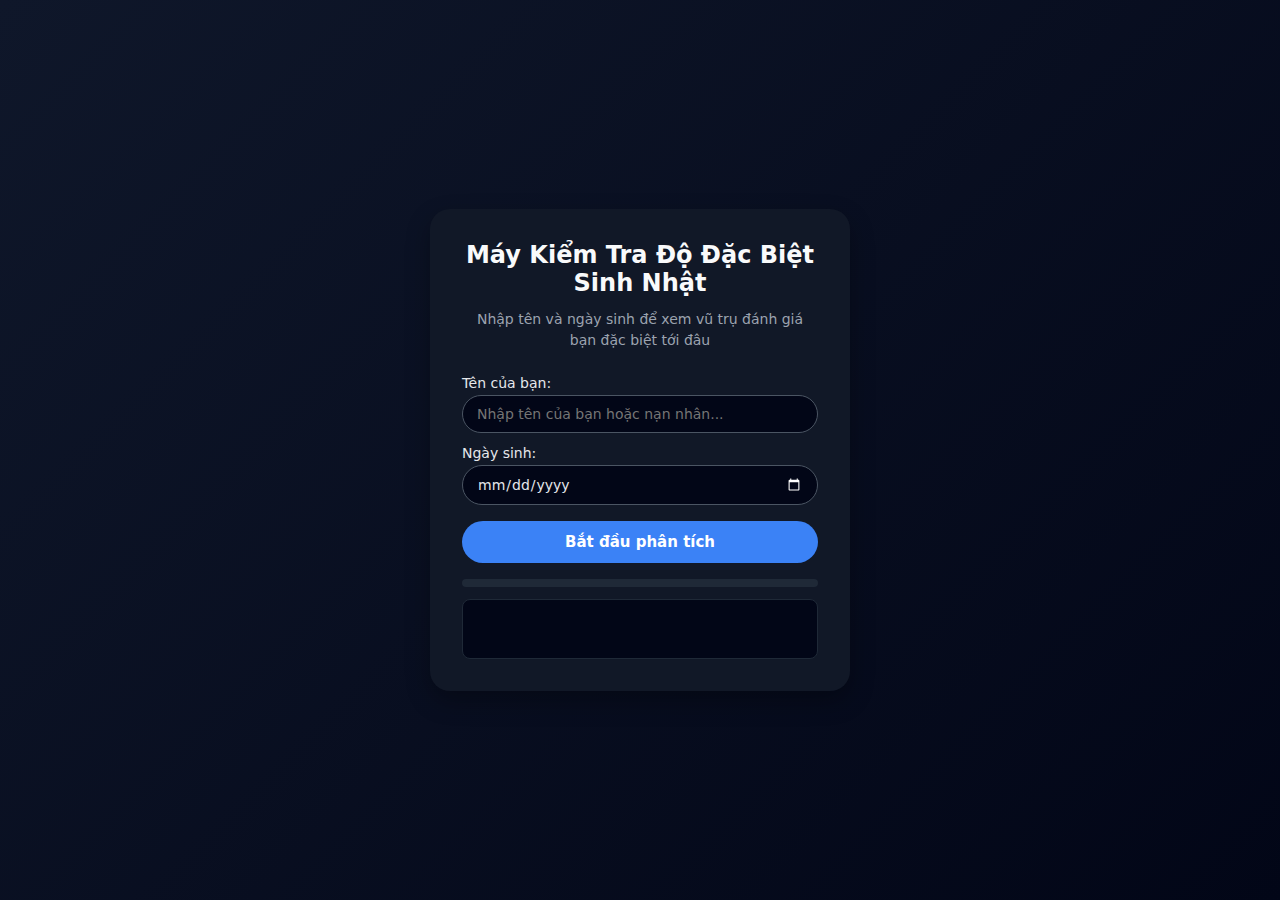
<file: index.html>
<!DOCTYPE html>
<html lang="vi">
<head>
    <meta charset="UTF-8">
    <meta name="viewport" content="width=device-width, initial-scale=1.0">
    <title>Máy Kiểm Tra Độ Đặc Biệt Sinh Nhật</title>
    <link rel="stylesheet" href="assets/css/style.css">
</head>
<body>
    <div class="app">
        <div class="card">
            <h1>Máy Kiểm Tra Độ Đặc Biệt Sinh Nhật</h1>
            <p class="description">Nhập tên và ngày sinh để xem vũ trụ đánh giá bạn đặc biệt tới đâu </p>

            <div class="form-section">
                <label for="name-input">Tên của bạn:</label>
                <input type="text" id="name-input" placeholder="Nhập tên của bạn hoặc nạn nhân...">

                <label for="birth-input">Ngày sinh:</label>
                <input type="date" id="birth-input">

                <button id="start-btn">Bắt đầu phân tích</button>
            </div>

            <div class="progress">
                <div class="progress__bar" id="progress-bar"></div>
            </div>

            <div class="log" id="log-area"></div>

            <div id="result-area" class="result hidden">
                <h2 id="result-title"></h2>
                <p id="result-text"></p>
                <button id="show-video-btn" class="hidden">Xem kết quả bí mật</button>
            </div>

            <div id="video-section" class="video-section hidden">
                <h3 id="video-title">Video giải mã độ đặc biệt của bạn</h3>
                <video id="result-video" src="assets/media/troll.mp4" controls preload="auto"></video>
                <p class="video-note">Nếu video chưa tự chạy, hãy bấm nút play để xem bí mật vũ trụ dành riêng cho bạn.</p>
            </div>
        </div>
    </div>

    <script src="assets/js/app.js"></script>
</body>
</html>
</file>
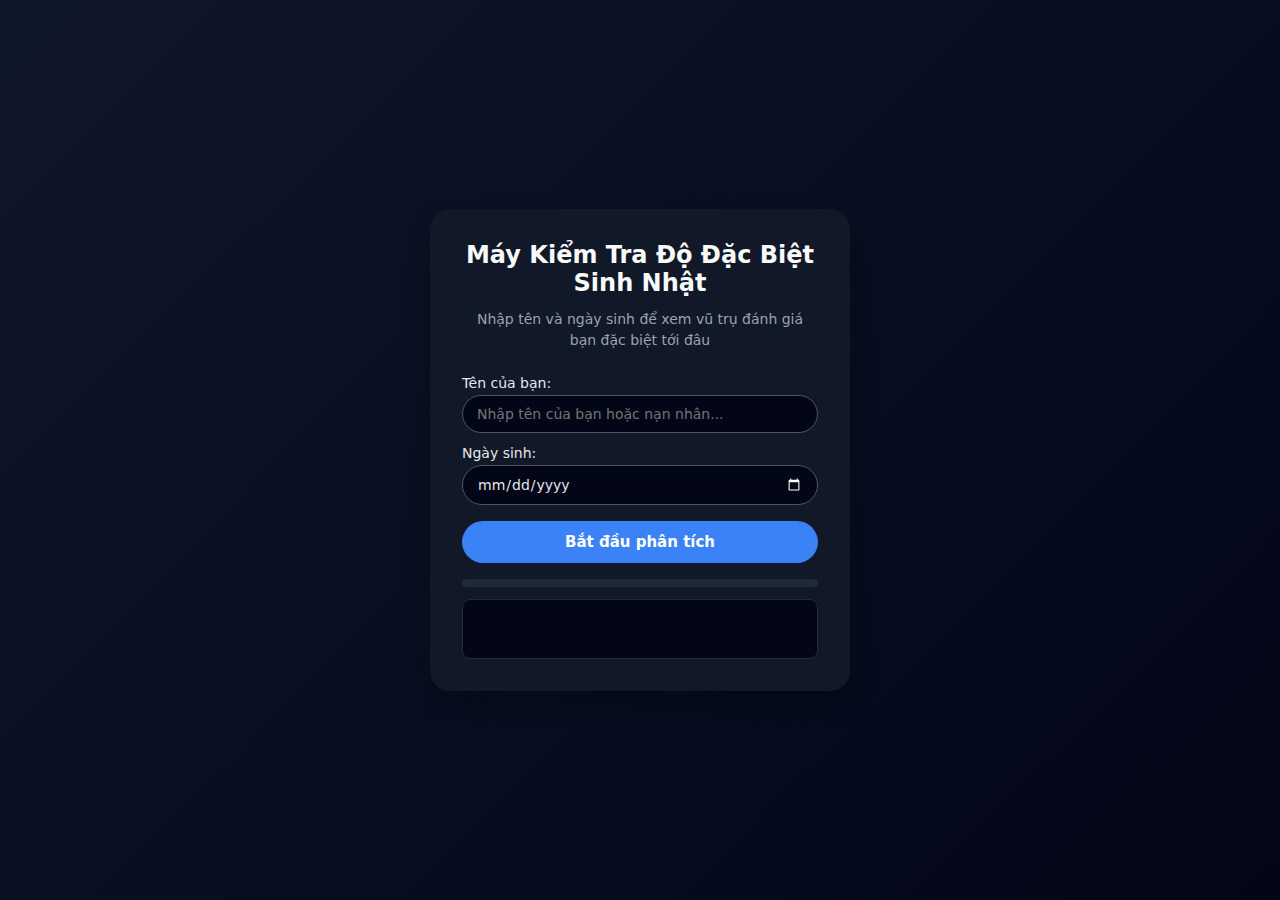
<file: troll 2/special-birth-troll/index.html>
<!DOCTYPE html>
<html lang="vi">
<head>
    <meta charset="UTF-8">
    <meta name="viewport" content="width=device-width, initial-scale=1.0">
    <title>Máy Kiểm Tra Độ Đặc Biệt Sinh Nhật</title>
    <link rel="stylesheet" href="assets/css/style.css">
</head>
<body>
    <div class="app">
        <div class="card">
            <h1>Máy Kiểm Tra Độ Đặc Biệt Sinh Nhật</h1>
            <p class="description">Nhập tên và ngày sinh để xem vũ trụ đánh giá bạn đặc biệt tới đâu </p>

            <div class="form-section">
                <label for="name-input">Tên của bạn:</label>
                <input type="text" id="name-input" placeholder="Nhập tên của bạn hoặc nạn nhân...">

                <label for="birth-input">Ngày sinh:</label>
                <input type="date" id="birth-input">

                <button id="start-btn">Bắt đầu phân tích</button>
            </div>

            <div class="progress">
                <div class="progress__bar" id="progress-bar"></div>
            </div>

            <div class="log" id="log-area"></div>

            <div id="result-area" class="result hidden">
                <h2 id="result-title"></h2>
                <p id="result-text"></p>
                <button id="show-video-btn" class="hidden">Xem kết quả bí mật</button>
            </div>

            <div id="video-section" class="video-section hidden">
                <h3 id="video-title">Video giải mã độ đặc biệt của bạn</h3>
                <video id="result-video" src="/troll.mp4" controls preload="auto"></video>
                <p class="video-note">Nếu video chưa tự chạy, hãy bấm nút play để xem bí mật vũ trụ dành riêng cho bạn.</p>
            </div>
        </div>
    </div>

    <script src="assets/js/app.js"></script>
</body>
</html>
</file>
<file: assets/css/style.css>
/* Reset & Base */
* {
    margin: 0;
    padding: 0;
    box-sizing: border-box;
}

body {
    font-family: system-ui, -apple-system, "Segoe UI", sans-serif;
    min-height: 100vh;
    background: linear-gradient(135deg, #0f172a 0%, #020617 100%);
    display: flex;
    justify-content: center;
    align-items: center;
    padding: 16px;
}

/* App Container */
.app {
    width: 100%;
    display: flex;
    justify-content: center;
    align-items: center;
}

/* Card */
.card {
    background: #111827;
    color: #f9fafb;
    border-radius: 20px;
    padding: 32px;
    width: min(420px, 92vw);
    box-shadow: 0 10px 25px rgba(0, 0, 0, 0.3);
}

.card h1 {
    font-size: 24px;
    font-weight: 700;
    margin-bottom: 12px;
    text-align: center;
}

.description {
    font-size: 14px;
    color: #9ca3af;
    text-align: center;
    margin-bottom: 24px;
    line-height: 1.5;
}

/* Form Section */
.form-section {
    margin-top: 20px;
}

label {
    display: block;
    margin-top: 12px;
    font-size: 14px;
    color: #e5e7eb;
    font-weight: 500;
}

input[type="text"],
input[type="date"] {
    width: 100%;
    margin-top: 4px;
    padding: 10px 14px;
    border-radius: 999px;
    border: 1px solid #4b5563;
    background: #020617;
    color: #e5e7eb;
    font-size: 14px;
    font-family: inherit;
}

input[type="text"]:focus,
input[type="date"]:focus {
    outline: none;
    border-color: #3b82f6;
    box-shadow: 0 0 0 3px rgba(59, 130, 246, 0.1);
}

input[type="date"] {
    cursor: pointer;
}

input[type="date"]::-webkit-calendar-picker-indicator {
    filter: invert(1);
    cursor: pointer;
}

#start-btn {
    margin-top: 16px;
    width: 100%;
    padding: 12px 16px;
    background: #3b82f6;
    color: #ffffff;
    border: none;
    border-radius: 999px;
    cursor: pointer;
    font-weight: 600;
    font-size: 15px;
    font-family: inherit;
    transition: background-color 0.2s ease;
}

#start-btn:hover:not(:disabled) {
    background: #2563eb;
}

#start-btn:disabled {
    opacity: 0.6;
    cursor: not-allowed;
}

/* Progress Bar */
.progress {
    margin-top: 16px;
    width: 100%;
    height: 8px;
    background: #1f2937;
    border-radius: 999px;
    overflow: hidden;
}

.progress__bar {
    height: 100%;
    width: 0%;
    background: #22c55e;
    transition: width 0.3s ease-out;
    border-radius: 999px;
}

/* Log Area */
.log {
    margin-top: 12px;
    min-height: 60px;
    max-height: 120px;
    overflow-y: auto;
    font-size: 12px;
    color: #9ca3af;
    background: #020617;
    padding: 12px;
    border-radius: 8px;
    border: 1px solid #1f2937;
}

.log p {
    margin-bottom: 6px;
    line-height: 1.4;
}

.log p:last-child {
    margin-bottom: 0;
}

/* Result Area */
.result {
    margin-top: 20px;
}

.result.hidden {
    display: none;
}

#result-title {
    font-size: 18px;
    font-weight: 600;
    color: #f9fafb;
    margin-bottom: 8px;
}

#result-text {
    margin-top: 6px;
    color: #e5e7eb;
    line-height: 1.6;
    font-size: 14px;
}

#show-video-btn {
    margin-top: 12px;
    padding: 10px 16px;
    border-radius: 999px;
    border: none;
    background: #f97316;
    color: #111827;
    cursor: pointer;
    font-weight: 600;
    font-size: 14px;
    font-family: inherit;
    transition: background-color 0.2s ease;
}

#show-video-btn:hover {
    background: #ea580c;
}

#show-video-btn.hidden {
    display: none;
}

/* Video Section */
.video-section {
    margin-top: 20px;
    text-align: center;
}

.video-section.hidden {
    display: none;
}

#video-title {
    font-size: 16px;
    font-weight: 600;
    color: #f9fafb;
    margin-bottom: 12px;
}

#result-video {
    width: 100%;
    max-height: 260px;
    border-radius: 12px;
    margin-top: 8px;
    background: #000;
}

.video-note {
    margin-top: 8px;
    font-size: 12px;
    color: #9ca3af;
    line-height: 1.4;
}

/* Hidden Class */
.hidden {
    display: none;
}

/* Responsive */
@media (max-width: 480px) {
    .card {
        padding: 24px;
        width: 95vw;
    }

    .card h1 {
        font-size: 20px;
    }

    .description {
        font-size: 13px;
    }

    #result-title {
        font-size: 16px;
    }

    #result-text {
        font-size: 13px;
    }
}
</file>
<file: troll 2/special-birth-troll/assets/css/style.css>
/* Reset & Base */
* {
    margin: 0;
    padding: 0;
    box-sizing: border-box;
}

body {
    font-family: system-ui, -apple-system, "Segoe UI", sans-serif;
    min-height: 100vh;
    background: linear-gradient(135deg, #0f172a 0%, #020617 100%);
    display: flex;
    justify-content: center;
    align-items: center;
    padding: 16px;
}

/* App Container */
.app {
    width: 100%;
    display: flex;
    justify-content: center;
    align-items: center;
}

/* Card */
.card {
    background: #111827;
    color: #f9fafb;
    border-radius: 20px;
    padding: 32px;
    width: min(420px, 92vw);
    box-shadow: 0 10px 25px rgba(0, 0, 0, 0.3);
}

.card h1 {
    font-size: 24px;
    font-weight: 700;
    margin-bottom: 12px;
    text-align: center;
}

.description {
    font-size: 14px;
    color: #9ca3af;
    text-align: center;
    margin-bottom: 24px;
    line-height: 1.5;
}

/* Form Section */
.form-section {
    margin-top: 20px;
}

label {
    display: block;
    margin-top: 12px;
    font-size: 14px;
    color: #e5e7eb;
    font-weight: 500;
}

input[type="text"],
input[type="date"] {
    width: 100%;
    margin-top: 4px;
    padding: 10px 14px;
    border-radius: 999px;
    border: 1px solid #4b5563;
    background: #020617;
    color: #e5e7eb;
    font-size: 14px;
    font-family: inherit;
}

input[type="text"]:focus,
input[type="date"]:focus {
    outline: none;
    border-color: #3b82f6;
    box-shadow: 0 0 0 3px rgba(59, 130, 246, 0.1);
}

input[type="date"] {
    cursor: pointer;
}

input[type="date"]::-webkit-calendar-picker-indicator {
    filter: invert(1);
    cursor: pointer;
}

#start-btn {
    margin-top: 16px;
    width: 100%;
    padding: 12px 16px;
    background: #3b82f6;
    color: #ffffff;
    border: none;
    border-radius: 999px;
    cursor: pointer;
    font-weight: 600;
    font-size: 15px;
    font-family: inherit;
    transition: background-color 0.2s ease;
}

#start-btn:hover:not(:disabled) {
    background: #2563eb;
}

#start-btn:disabled {
    opacity: 0.6;
    cursor: not-allowed;
}

/* Progress Bar */
.progress {
    margin-top: 16px;
    width: 100%;
    height: 8px;
    background: #1f2937;
    border-radius: 999px;
    overflow: hidden;
}

.progress__bar {
    height: 100%;
    width: 0%;
    background: #22c55e;
    transition: width 0.3s ease-out;
    border-radius: 999px;
}

/* Log Area */
.log {
    margin-top: 12px;
    min-height: 60px;
    max-height: 120px;
    overflow-y: auto;
    font-size: 12px;
    color: #9ca3af;
    background: #020617;
    padding: 12px;
    border-radius: 8px;
    border: 1px solid #1f2937;
}

.log p {
    margin-bottom: 6px;
    line-height: 1.4;
}

.log p:last-child {
    margin-bottom: 0;
}

/* Result Area */
.result {
    margin-top: 20px;
}

.result.hidden {
    display: none;
}

#result-title {
    font-size: 18px;
    font-weight: 600;
    color: #f9fafb;
    margin-bottom: 8px;
}

#result-text {
    margin-top: 6px;
    color: #e5e7eb;
    line-height: 1.6;
    font-size: 14px;
}

#show-video-btn {
    margin-top: 12px;
    padding: 10px 16px;
    border-radius: 999px;
    border: none;
    background: #f97316;
    color: #111827;
    cursor: pointer;
    font-weight: 600;
    font-size: 14px;
    font-family: inherit;
    transition: background-color 0.2s ease;
}

#show-video-btn:hover {
    background: #ea580c;
}

#show-video-btn.hidden {
    display: none;
}

/* Video Section */
.video-section {
    margin-top: 20px;
    text-align: center;
}

.video-section.hidden {
    display: none;
}

#video-title {
    font-size: 16px;
    font-weight: 600;
    color: #f9fafb;
    margin-bottom: 12px;
}

#result-video {
    width: 100%;
    max-height: 260px;
    border-radius: 12px;
    margin-top: 8px;
    background: #000;
}

.video-note {
    margin-top: 8px;
    font-size: 12px;
    color: #9ca3af;
    line-height: 1.4;
}

/* Hidden Class */
.hidden {
    display: none;
}

/* Responsive */
@media (max-width: 480px) {
    .card {
        padding: 24px;
        width: 95vw;
    }

    .card h1 {
        font-size: 20px;
    }

    .description {
        font-size: 13px;
    }

    #result-title {
        font-size: 16px;
    }

    #result-text {
        font-size: 13px;
    }
}
</file>
